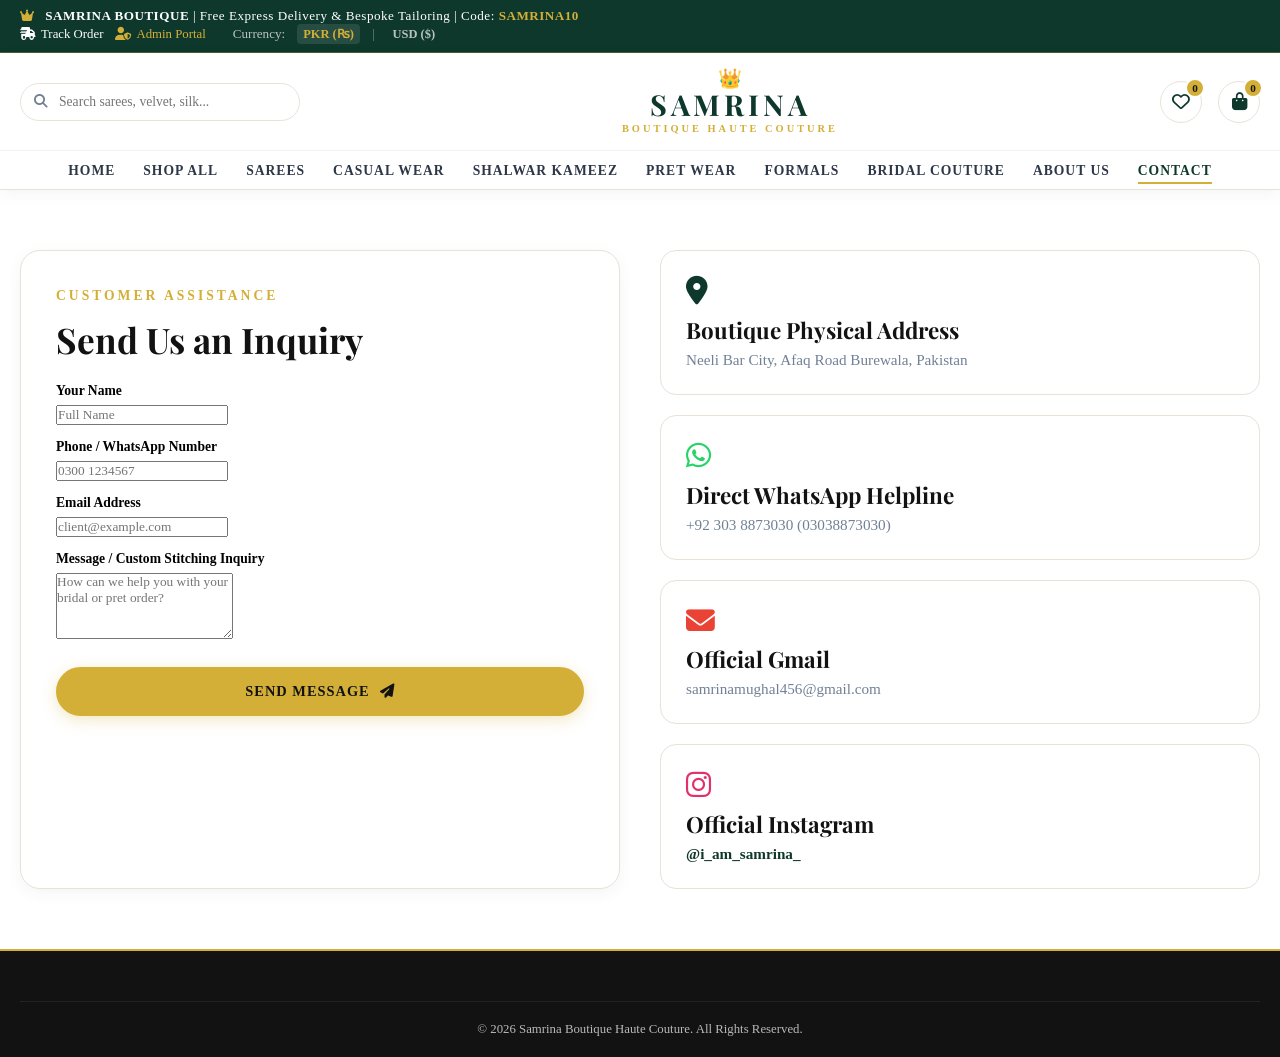
<file: contact.html>
<!DOCTYPE html>
<html lang="en">
<head>
  <meta charset="UTF-8">
  <meta name="viewport" content="width=device-width, initial-scale=1.0">
  <title>Contact Us & Store Locator | Samrina Boutique</title>
  
  <link rel="preconnect" href="https://fonts.googleapis.com">
  <link href="https://fonts.googleapis.com/css2?family=Playfair+Display:ital,wght@0,400;0,600;0,700;1,400&family=Plus+Jakarta+Sans:wght@300;400;500;600;700&display=swap" rel="stylesheet">
  <link rel="stylesheet" href="https://cdnjs.cloudflare.com/ajax/libs/font-awesome/6.4.0/css/all.min.css">
  
  <link rel="stylesheet" href="style.css?v=9">
</head>
<body>

  <!-- Top Announcement Bar -->
  <div class="announcement-bar">
    <div class="container">
      <div class="announcement-text">
        <i class="fa-solid fa-crown" style="color: var(--gold-primary); margin-right: 6px;"></i> <strong>SAMRINA BOUTIQUE</strong> | Free Express Delivery & Bespoke Tailoring | Code: <strong style="color: var(--gold-primary);">SAMRINA10</strong>
      </div>
      <div class="currency-selector">
        <button onclick="document.getElementById('trackModal').classList.add('active')" class="top-link-btn"><i class="fa-solid fa-truck-fast"></i> Track Order</button>
        <a href="admin.html" target="_blank" class="top-link-btn" style="color: var(--gold-primary); margin-right: 15px;"><i class="fa-solid fa-user-shield"></i> Admin Portal</a>
        <span style="opacity: 0.7;">Currency:</span>
        <button class="currency-btn active" id="btn-pkr" onclick="setCurrency('PKR')">PKR (₨)</button>
        <span style="opacity: 0.4;">|</span>
        <button class="currency-btn" id="btn-usd" onclick="setCurrency('USD')">USD ($)</button>
      </div>
    </div>
  </div>

  <!-- Header Navigation -->
  <header class="header header-concept1">
    <div class="header-main-row">
      <div class="container header-flex-row">
        <div class="search-box">
          <i class="fa-solid fa-magnifying-glass search-icon"></i>
          <input type="text" id="searchInput" class="search-input" placeholder="Search sarees, velvet, silk..." onkeyup="filterProducts()">
        </div>

        <a href="index.html" class="logo-centered">
          <span class="logo-crown-icon">👑</span>
          <span class="logo-brand-name">SAMRINA</span>
          <span class="logo-sub-tagline">BOUTIQUE HAUTE COUTURE</span>
        </a>

        <div class="nav-actions">
          <button class="action-icon-btn" title="Wishlist" onclick="openWishlistDrawer()">
            <i class="fa-regular fa-heart"></i>
            <span class="badge" id="wishlistCount">0</span>
          </button>

          <button class="action-icon-btn" title="Shopping Bag" onclick="openCartDrawer()">
            <i class="fa-solid fa-bag-shopping"></i>
            <span class="badge" id="cartCount">0</span>
          </button>

          <button class="mobile-toggle" id="mobileToggle" onclick="toggleMobileMenu()" aria-label="Toggle menu">
            <i class="fa-solid fa-bars-staggered"></i>
          </button>
        </div>
      </div>
    </div>

    <nav class="category-nav-bar">
      <div class="container">
        <ul class="nav-menu" id="navMenu">
          <li><a href="index.html" class="nav-link">Home</a></li>
          <li><a href="shop.html" class="nav-link">Shop All</a></li>
          <li><a href="shop.html?cat=saree" class="nav-link">Sarees</a></li>
          <li><a href="shop.html?cat=casual" class="nav-link">Casual Wear</a></li>
          <li><a href="shop.html?cat=shalwar" class="nav-link">Shalwar Kameez</a></li>
          <li><a href="shop.html?cat=pret" class="nav-link">Pret Wear</a></li>
          <li><a href="shop.html?cat=formal" class="nav-link">Formals</a></li>
          <li><a href="shop.html?cat=bridal" class="nav-link">Bridal Couture</a></li>
          <li><a href="about.html" class="nav-link">About Us</a></li>
          <li><a href="contact.html" class="nav-link active">Contact</a></li>
        </ul>
      </div>
    </nav>
  </header>

  <!-- Contact Us Section -->
  <section class="section" style="padding: 60px 0;">
    <div class="container">
      <div style="display: grid; grid-template-columns: 1fr 1fr; gap: 40px;">
        
        <!-- Contact Form -->
        <div style="background: var(--white); border: 1px solid var(--border-light); padding: 35px; border-radius: 20px; box-shadow: var(--shadow-sm);">
          <span class="hero-subtitle">CUSTOMER ASSISTANCE</span>
          <h2 style="font-family: var(--font-serif); font-size: 2.2rem; color: var(--dark-charcoal); margin-bottom: 20px;">Send Us an Inquiry</h2>
          
          <form onsubmit="alert('Thank you! Your message has been sent to Samrina Boutique customer care.'); event.preventDefault(); this.reset();">
            <div style="display: flex; flex-direction: column; gap: 14px;">
              <div>
                <label style="font-weight: 700; font-size: 0.85rem; display: block; margin-bottom: 6px;">Your Name</label>
                <input type="text" class="form-control" placeholder="Full Name" required>
              </div>
              <div>
                <label style="font-weight: 700; font-size: 0.85rem; display: block; margin-bottom: 6px;">Phone / WhatsApp Number</label>
                <input type="tel" class="form-control" placeholder="0300 1234567" required>
              </div>
              <div>
                <label style="font-weight: 700; font-size: 0.85rem; display: block; margin-bottom: 6px;">Email Address</label>
                <input type="email" class="form-control" placeholder="client@example.com" required>
              </div>
              <div>
                <label style="font-weight: 700; font-size: 0.85rem; display: block; margin-bottom: 6px;">Message / Custom Stitching Inquiry</label>
                <textarea class="form-control" rows="4" placeholder="How can we help you with your bridal or pret order?" required></textarea>
              </div>
              <button type="submit" class="btn-primary" style="justify-content: center; margin-top: 10px;">Send Message <i class="fa-solid fa-paper-plane"></i></button>
            </div>
          </form>
        </div>

        <!-- Store Location & Helpline Details -->
        <div style="display: flex; flex-direction: column; gap: 20px;">
          <div style="background: var(--white); border: 1px solid var(--border-light); padding: 25px; border-radius: 16px;">
            <i class="fa-solid fa-location-dot" style="font-size: 1.8rem; color: var(--primary-emerald); margin-bottom: 10px;"></i>
            <h3 style="font-family: var(--font-serif); font-size: 1.4rem; color: var(--dark-charcoal); margin-bottom: 6px;">Boutique Physical Address</h3>
            <p style="color: var(--text-muted); font-size: 0.95rem;">Neeli Bar City, Afaq Road Burewala, Pakistan</p>
          </div>

          <div style="background: var(--white); border: 1px solid var(--border-light); padding: 25px; border-radius: 16px;">
            <i class="fa-brands fa-whatsapp" style="font-size: 1.8rem; color: #25D366; margin-bottom: 10px;"></i>
            <h3 style="font-family: var(--font-serif); font-size: 1.4rem; color: var(--dark-charcoal); margin-bottom: 6px;">Direct WhatsApp Helpline</h3>
            <p style="color: var(--text-muted); font-size: 0.95rem;">+92 303 8873030 (03038873030)</p>
          </div>

          <div style="background: var(--white); border: 1px solid var(--border-light); padding: 25px; border-radius: 16px;">
            <i class="fa-solid fa-envelope" style="font-size: 1.8rem; color: #EA4335; margin-bottom: 10px;"></i>
            <h3 style="font-family: var(--font-serif); font-size: 1.4rem; color: var(--dark-charcoal); margin-bottom: 6px;">Official Gmail</h3>
            <p style="color: var(--text-muted); font-size: 0.95rem;">samrinamughal456@gmail.com</p>
          </div>

          <div style="background: var(--white); border: 1px solid var(--border-light); padding: 25px; border-radius: 16px;">
            <i class="fa-brands fa-instagram" style="font-size: 1.8rem; color: #E1306C; margin-bottom: 10px;"></i>
            <h3 style="font-family: var(--font-serif); font-size: 1.4rem; color: var(--dark-charcoal); margin-bottom: 6px;">Official Instagram</h3>
            <p style="color: var(--text-muted); font-size: 0.95rem;"><a href="https://instagram.com/i_am_samrina_" target="_blank" style="color: var(--primary-emerald); font-weight: 700;">@i_am_samrina_</a></p>
          </div>
        </div>

      </div>
    </div>
  </section>

  <!-- Footer -->
  <footer class="footer" style="background: var(--dark-charcoal); color: var(--white); padding: 50px 0 20px;">
    <div class="container">
      <div style="border-top: 1px solid rgba(255,255,255,0.1); padding-top: 20px; text-align: center; font-size: 0.8rem; opacity: 0.7;">
        © 2026 Samrina Boutique Haute Couture. All Rights Reserved.
      </div>
    </div>
  </footer>

  <script src="app.js?v=9"></script>
</body>
</html>
</file>
<file: style.css>
/* ==========================================================================
   SAMRINA BOUTIQUE HAUTE COUTURE - LUXURY DESIGN SYSTEM
   Theme: Royal Emerald Green, Champagne Gold, Soft Ivory & Rose Blush
   ========================================================================== */

:root {
  /* Primary & Accent Colors */
  --primary-emerald: #0F382C;
  --primary-emerald-hover: #07261D;
  --gold-primary: #D4AF37;
  --gold-accent: #E5C158;
  --gold-light: #F7E9BE;
  --ivory-bg: #FAF6F0;
  --white: #FFFFFF;
  --dark-charcoal: #121212;
  --text-main: #2D3748;
  --text-muted: #718096;
  --rose-blush: #F4EAE6;
  --border-light: #E8E2D9;
  
  /* Shadows & Glassmorphism */
  --shadow-sm: 0 4px 15px rgba(15, 56, 44, 0.05);
  --shadow-md: 0 8px 30px rgba(15, 56, 44, 0.1);
  --shadow-lg: 0 15px 45px rgba(15, 56, 44, 0.15);
  --glass-bg: rgba(255, 255, 255, 0.85);
  --glass-border: rgba(212, 175, 55, 0.25);
  
  /* Fonts */
  --font-serif: 'Playfair Display', Georgia, serif;
  --font-sans: 'Plus Jakarta Sans', -apple-system, BlinkMacSystemFont, sans-serif;
  
  /* Transitions */
  --transition-fast: all 0.25s cubic-bezier(0.4, 0, 0.2, 1);
  --transition-smooth: all 0.4s cubic-bezier(0.4, 0, 0.2, 1);
}

/* --- Global Resets & Base Styles --- */
*, *::before, *::after {
  box-sizing: border-box;
  margin: 0;
  padding: 0;
}

html {
  scroll-behavior: smooth;
  font-size: 16px;
}

body {
html, body {
  font-family: var(--font-sans);
  background-color: var(--ivory-bg);
  color: var(--text-main);
  line-height: 1.6;
  overflow-x: hidden !important;
  width: 100%;
  max-width: 100vw;
  position: relative;
}

a {
  color: inherit;
  text-decoration: none;
  transition: var(--transition-fast);
}

ul {
  list-style: none;
}

img {
  max-width: 100%;
  display: block;
  object-fit: cover;
}

button, input, select, textarea {
  font-family: inherit;
  outline: none;
}

.container {
  max-width: 1280px;
  margin: 0 auto;
  padding: 0 20px;
}

/* Custom Scrollbar */
::-webkit-scrollbar {
  width: 8px;
}
::-webkit-scrollbar-track {
  background: var(--ivory-bg);
}
::-webkit-scrollbar-thumb {
  background: var(--primary-emerald);
  border-radius: 4px;
}
::-webkit-scrollbar-thumb:hover {
  background: var(--gold-primary);
}

/* --- Top Announcement Bar --- */
.announcement-bar {
  background: var(--primary-emerald);
  color: var(--white);
  padding: 8px 0;
  font-size: 0.82rem;
  border-bottom: 1px solid rgba(212, 175, 55, 0.3);
}

.announcement-flex {
  display: flex;
  justify-content: space-between;
  align-items: center;
}

.announcement-text {
  letter-spacing: 0.5px;
}

.currency-selector {
  display: flex;
  align-items: center;
  gap: 12px;
}

.top-link-btn {
  background: none;
  border: none;
  color: var(--white);
  font-size: 0.8rem;
  cursor: pointer;
  display: inline-flex;
  align-items: center;
  gap: 5px;
  transition: var(--transition-fast);
}

.top-link-btn:hover {
  color: var(--gold-primary);
}

.currency-btn {
  background: transparent;
  border: none;
  color: rgba(255, 255, 255, 0.7);
  font-size: 0.78rem;
  font-weight: 600;
  cursor: pointer;
  padding: 2px 6px;
  border-radius: 4px;
  transition: var(--transition-fast);
}

.currency-btn.active, .currency-btn:hover {
  color: var(--gold-primary);
  background: rgba(255, 255, 255, 0.1);
}

/* --- Header Concept 1: Centered Logo & 2-Tier Bar --- */
.header {
  position: sticky;
  top: 0;
  z-index: 1000;
  background: var(--glass-bg);
  backdrop-filter: blur(12px);
  -webkit-backdrop-filter: blur(12px);
  border-bottom: 1px solid var(--border-light);
  box-shadow: var(--shadow-sm);
}

.header-main-row {
  padding: 16px 0;
  border-bottom: 1px solid rgba(0,0,0,0.05);
}

.header-flex-row {
  display: flex;
  align-items: center;
  justify-content: space-between;
}

/* Search Box */
.search-box {
  position: relative;
  width: 280px;
}

.search-input {
  width: 100%;
  padding: 10px 16px 10px 38px;
  border: 1px solid var(--border-light);
  border-radius: 25px;
  background: var(--white);
  font-size: 0.85rem;
  color: var(--text-main);
  transition: var(--transition-fast);
}

.search-input:focus {
  border-color: var(--gold-primary);
  box-shadow: 0 0 0 3px rgba(212, 175, 55, 0.15);
}

.search-icon {
  position: absolute;
  left: 14px;
  top: 50%;
  transform: translateY(-50%);
  color: var(--text-muted);
  font-size: 0.85rem;
}

/* Centered Royal Logo */
.logo-centered {
  display: flex;
  flex-direction: column;
  align-items: center;
  text-align: center;
}

.logo-crown-icon {
  font-size: 1.2rem;
  line-height: 1;
  margin-bottom: 2px;
}

.logo-brand-name {
  font-family: var(--font-serif);
  font-size: 1.8rem;
  font-weight: 700;
  letter-spacing: 4px;
  color: var(--primary-emerald);
  line-height: 1;
}

.logo-sub-tagline {
  font-size: 0.65rem;
  letter-spacing: 3px;
  font-weight: 700;
  color: var(--gold-primary);
  margin-top: 4px;
  text-transform: uppercase;
}

/* Header Nav Actions */
.nav-actions {
  display: flex;
  align-items: center;
  gap: 16px;
}

.action-icon-btn {
  background: var(--white);
  border: 1px solid var(--border-light);
  width: 42px;
  height: 42px;
  border-radius: 50%;
  display: flex;
  align-items: center;
  justify-content: center;
  color: var(--primary-emerald);
  font-size: 1.1rem;
  cursor: pointer;
  position: relative;
  transition: var(--transition-fast);
}

.action-icon-btn:hover {
  background: var(--primary-emerald);
  color: var(--white);
  border-color: var(--primary-emerald);
  transform: translateY(-2px);
}

.badge {
  position: absolute;
  top: -4px;
  right: -4px;
  background: var(--gold-primary);
  color: var(--dark-charcoal);
  font-size: 0.7rem;
  font-weight: 700;
  width: 20px;
  height: 20px;
  border-radius: 50%;
  display: flex;
  align-items: center;
  justify-content: center;
  border: 2px solid var(--white);
}

.mobile-toggle {
  display: none;
  background: none;
  border: none;
  font-size: 1.4rem;
  color: var(--primary-emerald);
  cursor: pointer;
}

/* Category Navigation Bar (Tier 2) */
.category-nav-bar {
  background: var(--white);
  padding: 10px 0;
}

.nav-menu {
  display: flex;
  align-items: center;
  justify-content: center;
  gap: 28px;
  white-space: nowrap;
}

.nav-link {
  font-size: 0.85rem;
  font-weight: 600;
  letter-spacing: 1px;
  text-transform: uppercase;
  color: var(--text-main);
  padding: 6px 0;
  position: relative;
}

.nav-link::after {
  content: '';
  position: absolute;
  bottom: 0;
  left: 0;
  width: 0;
  height: 2px;
  background: var(--gold-primary);
  transition: var(--transition-fast);
}

.nav-link:hover, .nav-link.active {
  color: var(--primary-emerald);
}

.nav-link:hover::after, .nav-link.active::after {
  width: 100%;
}

/* --- Hero Banner Section --- */
.hero {
  position: relative;
  padding: 80px 0;
  background: linear-gradient(135deg, rgba(15, 56, 44, 0.95), rgba(7, 38, 29, 0.95)), url('images/hero_banner.jpg') center/cover no-repeat;
  color: var(--white);
  overflow: hidden;
}

.hero::before {
  content: '';
  position: absolute;
  inset: 0;
  background: radial-gradient(circle at center, rgba(212, 175, 55, 0.15), transparent 70%);
}

.hero-grid {
  display: grid;
  grid-template-columns: 1fr 1fr;
  gap: 50px;
  align-items: center;
  position: relative;
  z-index: 2;
}

.hero-subtitle {
  display: inline-block;
  font-size: 0.85rem;
  font-weight: 700;
  letter-spacing: 3px;
  text-transform: uppercase;
  color: var(--gold-primary);
  margin-bottom: 12px;
}

.hero-title {
  font-family: var(--font-serif);
  font-size: 3.2rem;
  font-weight: 700;
  line-height: 1.15;
  margin-bottom: 20px;
  color: var(--white);
}

.hero-description {
  font-size: 1.05rem;
  color: rgba(255, 255, 255, 0.85);
  margin-bottom: 30px;
  max-width: 520px;
}

.hero-actions {
  display: flex;
  gap: 16px;
  align-items: center;
}

.btn-primary {
  background: var(--gold-primary);
  color: var(--dark-charcoal);
  font-weight: 700;
  font-size: 0.9rem;
  letter-spacing: 1px;
  text-transform: uppercase;
  padding: 14px 28px;
  border-radius: 30px;
  border: 2px solid var(--gold-primary);
  cursor: pointer;
  display: inline-flex;
  align-items: center;
  gap: 10px;
  transition: var(--transition-fast);
  box-shadow: 0 4px 15px rgba(212, 175, 55, 0.3);
}

.btn-primary:hover {
  background: var(--gold-accent);
  border-color: var(--gold-accent);
  transform: translateY(-2px);
  box-shadow: 0 8px 25px rgba(212, 175, 55, 0.4);
}

.btn-outline {
  background: transparent;
  color: var(--white);
  font-weight: 700;
  font-size: 0.9rem;
  letter-spacing: 1px;
  text-transform: uppercase;
  padding: 14px 28px;
  border-radius: 30px;
  border: 2px solid var(--white);
  cursor: pointer;
  display: inline-flex;
  align-items: center;
  gap: 10px;
  transition: var(--transition-fast);
}

.btn-outline:hover {
  background: var(--white);
  color: var(--primary-emerald);
}

.hero-img-frame {
  position: relative;
  border-radius: 20px;
  overflow: hidden;
  border: 2px solid rgba(212, 175, 55, 0.4);
  box-shadow: var(--shadow-lg);
}

.hero-img-frame img {
  width: 100%;
  height: 480px;
  object-fit: cover;
  transition: var(--transition-smooth);
}

.hero-img-frame:hover img {
  transform: scale(1.03);
}

/* --- Section Headers --- */
.section {
  padding: 70px 0;
}

.section-header {
  text-align: center;
  max-width: 650px;
  margin: 0 auto 45px;
}

.section-subtitle {
  font-size: 0.8rem;
  font-weight: 700;
  letter-spacing: 3px;
  text-transform: uppercase;
  color: var(--gold-primary);
  display: block;
  margin-bottom: 8px;
}

.section-title {
  font-family: var(--font-serif);
  font-size: 2.5rem;
  color: var(--primary-emerald);
  font-weight: 700;
}

/* --- Category Filter Chips Bar --- */
.category-filter-bar {
  display: flex;
  align-items: center;
  justify-content: center;
  flex-wrap: wrap;
  gap: 10px;
  margin-bottom: 40px;
}

.filter-btn {
  background: var(--white);
  border: 1px solid var(--border-light);
  color: var(--text-main);
  padding: 10px 22px;
  border-radius: 25px;
  font-size: 0.85rem;
  font-weight: 600;
  cursor: pointer;
  transition: var(--transition-fast);
  display: inline-flex;
  align-items: center;
  gap: 8px;
}

.filter-btn:hover, .filter-btn.active {
  background: var(--primary-emerald);
  color: var(--white);
  border-color: var(--primary-emerald);
  box-shadow: var(--shadow-sm);
}

/* --- Product Cards Grid --- */
.products-grid {
  display: grid;
  grid-template-columns: repeat(4, 1fr);
  gap: 24px;
}

.product-card {
  background: var(--white);
  border-radius: 16px;
  overflow: hidden;
  border: 1px solid var(--border-light);
  transition: var(--transition-smooth);
  position: relative;
  display: flex;
  flex-direction: column;
}

.product-card:hover {
  transform: translateY(-6px);
  box-shadow: var(--shadow-md);
  border-color: var(--gold-light);
}

.product-img-wrapper {
  position: relative;
  width: 100%;
  height: 350px;
  overflow: hidden;
  background: #f7f7f7;
  cursor: pointer;
}

.product-img-wrapper img {
  width: 100%;
  height: 100%;
  object-fit: cover;
  transition: var(--transition-smooth);
}

.product-card:hover .product-img-wrapper img {
  transform: scale(1.06);
}

.product-tag {
  position: absolute;
  top: 12px;
  left: 12px;
  background: var(--primary-emerald);
  color: var(--gold-primary);
  font-size: 0.7rem;
  font-weight: 700;
  letter-spacing: 1px;
  text-transform: uppercase;
  padding: 4px 10px;
  border-radius: 20px;
  z-index: 2;
}

.fabric-badge {
  position: absolute;
  bottom: 12px;
  left: 12px;
  background: rgba(18, 18, 18, 0.75);
  backdrop-filter: blur(4px);
  color: var(--white);
  font-size: 0.72rem;
  padding: 4px 10px;
  border-radius: 15px;
  z-index: 2;
  display: inline-flex;
  align-items: center;
  gap: 5px;
}

.wishlist-btn {
  position: absolute;
  top: 12px;
  right: 12px;
  width: 36px;
  height: 36px;
  border-radius: 50%;
  background: var(--white);
  border: none;
  color: var(--text-muted);
  font-size: 1rem;
  display: flex;
  align-items: center;
  justify-content: center;
  cursor: pointer;
  box-shadow: 0 2px 8px rgba(0,0,0,0.15);
  z-index: 2;
  transition: var(--transition-fast);
}

.wishlist-btn:hover, .wishlist-btn.active {
  background: #fff;
  color: #e74c3c;
  transform: scale(1.1);
}

.product-info {
  padding: 18px;
  display: flex;
  flex-direction: column;
  flex-grow: 1;
}

.product-title {
  font-family: var(--font-serif);
  font-size: 1.05rem;
  font-weight: 700;
  color: var(--dark-charcoal);
  margin-bottom: 6px;
  line-height: 1.3;
}

.product-price-row {
  display: flex;
  align-items: center;
  justify-content: space-between;
  flex-wrap: wrap;
  margin-top: auto;
  padding-top: 12px;
  border-top: 1px solid var(--border-light);
}

.product-price {
  font-size: 1.1rem;
  font-weight: 700;
  color: var(--primary-emerald);
}

.order-now-btn {
  background: var(--primary-emerald);
  color: var(--white);
  border: none;
  padding: 8px 16px;
  border-radius: 20px;
  font-size: 0.8rem;
  font-weight: 700;
  cursor: pointer;
  transition: var(--transition-fast);
  display: inline-flex;
  align-items: center;
  gap: 6px;
}

.order-now-btn:hover {
  background: var(--gold-primary);
  color: var(--dark-charcoal);
}

/* --- Modals & Drawers --- */
.drawer-overlay {
  position: fixed;
  inset: 0;
  background: rgba(0, 0, 0, 0.6);
  backdrop-filter: blur(4px);
  z-index: 2000;
  opacity: 0;
  visibility: hidden;
  transition: var(--transition-fast);
}

.drawer-overlay.active {
  opacity: 1;
  visibility: visible;
}

.side-drawer {
  position: fixed;
  top: 0;
  right: 0;
  width: 380px;
  max-width: 90vw;
  height: 100%;
  background: var(--white);
  z-index: 2001;
  box-shadow: var(--shadow-lg);
  display: flex;
  flex-direction: column;
  transform: translateX(100%);
  transition: transform 0.35s cubic-bezier(0.4, 0, 0.2, 1);
  visibility: hidden;
  pointer-events: none;
}

.side-drawer.active {
  transform: translateX(0);
  visibility: visible;
  pointer-events: auto;
}

.drawer-header {
  padding: 20px;
  background: var(--ivory-bg);
  border-bottom: 1px solid var(--border-light);
  display: flex;
  justify-content: space-between;
  align-items: center;
}

.drawer-body {
  padding: 20px;
  flex-grow: 1;
  overflow-y: auto;
}

.drawer-footer {
  padding: 20px;
  border-top: 1px solid var(--border-light);
  background: var(--white);
}

.modal-overlay {
  position: fixed;
  inset: 0;
  background: rgba(0, 0, 0, 0.65);
  backdrop-filter: blur(5px);
  z-index: 3000;
  display: flex;
  align-items: center;
  justify-content: center;
  padding: 20px;
  opacity: 0;
  visibility: hidden;
  transition: var(--transition-fast);
}

.modal-overlay.active {
  opacity: 1;
  visibility: visible;
}

.modal-card {
  background: var(--white);
  border-radius: 20px;
  width: 100%;
  max-width: 750px;
  max-height: 90vh;
  overflow-y: auto;
  position: relative;
  box-shadow: var(--shadow-lg);
  border: 1px solid var(--gold-light);
}

.modal-close {
  position: absolute;
  top: 16px;
  right: 16px;
  background: var(--ivory-bg);
  border: 1px solid var(--border-light);
  width: 34px;
  height: 34px;
  border-radius: 50%;
  font-size: 1.2rem;
  display: flex;
  align-items: center;
  justify-content: center;
  cursor: pointer;
  z-index: 10;
  transition: var(--transition-fast);
}

.modal-close:hover {
  background: #e74c3c;
  color: #fff;
  border-color: #e74c3c;
}

/* Toast Notification */
.toast-notification {
  position: fixed;
  bottom: 30px;
  right: 30px;
  background: var(--primary-emerald);
  color: var(--white);
  padding: 12px 24px;
  border-radius: 30px;
  border: 1px solid var(--gold-primary);
  box-shadow: var(--shadow-md);
  z-index: 4000;
  display: flex;
  align-items: center;
  gap: 10px;
  font-weight: 600;
  font-size: 0.88rem;
  transform: translateY(100px);
  opacity: 0;
  transition: var(--transition-smooth);
}

.toast-notification.show {
  transform: translateY(0);
  opacity: 1;
}

/* Floating WhatsApp */
.floating-whatsapp {
  position: fixed;
  bottom: 30px;
  left: 30px;
  width: 56px;
  height: 56px;
  background: #25D366;
  color: #fff;
  border-radius: 50%;
  display: flex;
  align-items: center;
  justify-content: center;
  font-size: 1.8rem;
  box-shadow: 0 4px 20px rgba(37, 211, 102, 0.4);
  z-index: 1500;
  transition: var(--transition-fast);
}

.floating-whatsapp:hover {
  transform: scale(1.1);
}

/* --- Footer --- */
.footer {
  background: var(--primary-emerald);
  color: var(--white);
  padding: 60px 0 20px;
  border-top: 2px solid var(--gold-primary);
}

.footer-grid {
  display: grid;
  grid-template-columns: 2fr 1fr 1fr 1.5fr;
  gap: 40px;
  margin-bottom: 40px;
}

.footer-brand h3 {
  font-family: var(--font-serif);
  font-size: 1.8rem;
  color: var(--gold-primary);
  margin-bottom: 12px;
}

.footer-brand p {
  color: rgba(255, 255, 255, 0.8);
  font-size: 0.9rem;
  line-height: 1.7;
}

.footer-col h4 {
  font-size: 1rem;
  color: var(--gold-primary);
  margin-bottom: 16px;
  letter-spacing: 1px;
  text-transform: uppercase;
}

.footer-links li {
  margin-bottom: 8px;
}

.footer-links a {
  color: rgba(255, 255, 255, 0.75);
  font-size: 0.88rem;
}

.footer-links a:hover {
  color: var(--gold-primary);
  padding-left: 4px;
}

.footer-bottom {
  text-align: center;
  padding-top: 20px;
  border-top: 1px solid rgba(255, 255, 255, 0.1);
  font-size: 0.8rem;
  color: rgba(255, 255, 255, 0.6);
}

/* --- Responsive Breakpoints --- */
@media (max-width: 1024px) {
  .products-grid {
    grid-template-columns: repeat(3, 1fr);
  }
  .footer-grid {
    grid-template-columns: 1fr 1fr;
  }
}

@media (max-width: 768px) {
  .announcement-flex {
    flex-direction: column;
    gap: 6px;
    text-align: center;
    padding: 4px 0;
  }
  .announcement-text {
    font-size: 0.72rem;
    line-height: 1.3;
  }
  .currency-selector {
    font-size: 0.75rem;
    gap: 8px;
  }
  .header-flex-row {
    flex-wrap: wrap;
    gap: 10px;
    padding: 10px 15px;
  }
  .search-box {
    width: 100%;
    order: 3;
  }
  .mobile-toggle {
    display: block;
  }
  .category-nav-bar {
    display: none;
  }
  .category-nav-bar.active {
    display: block;
  }
  .nav-menu {
    flex-direction: column;
    gap: 12px;
    padding: 15px 0;
  }
  .hero-grid {
    grid-template-columns: 1fr;
    gap: 24px;
  }
  .products-grid {
    grid-template-columns: repeat(2, 1fr);
    gap: 12px;
  }
  .side-drawer {
    width: 88vw;
    max-width: 360px;
  }
}

@media (max-width: 480px) {
  .products-grid {
    grid-template-columns: 1fr;
  }
  .hero-title {
    font-size: 2rem;
  }
  .modal-card {
    padding: 15px;
    border-radius: 16px;
  }
}
</file>
